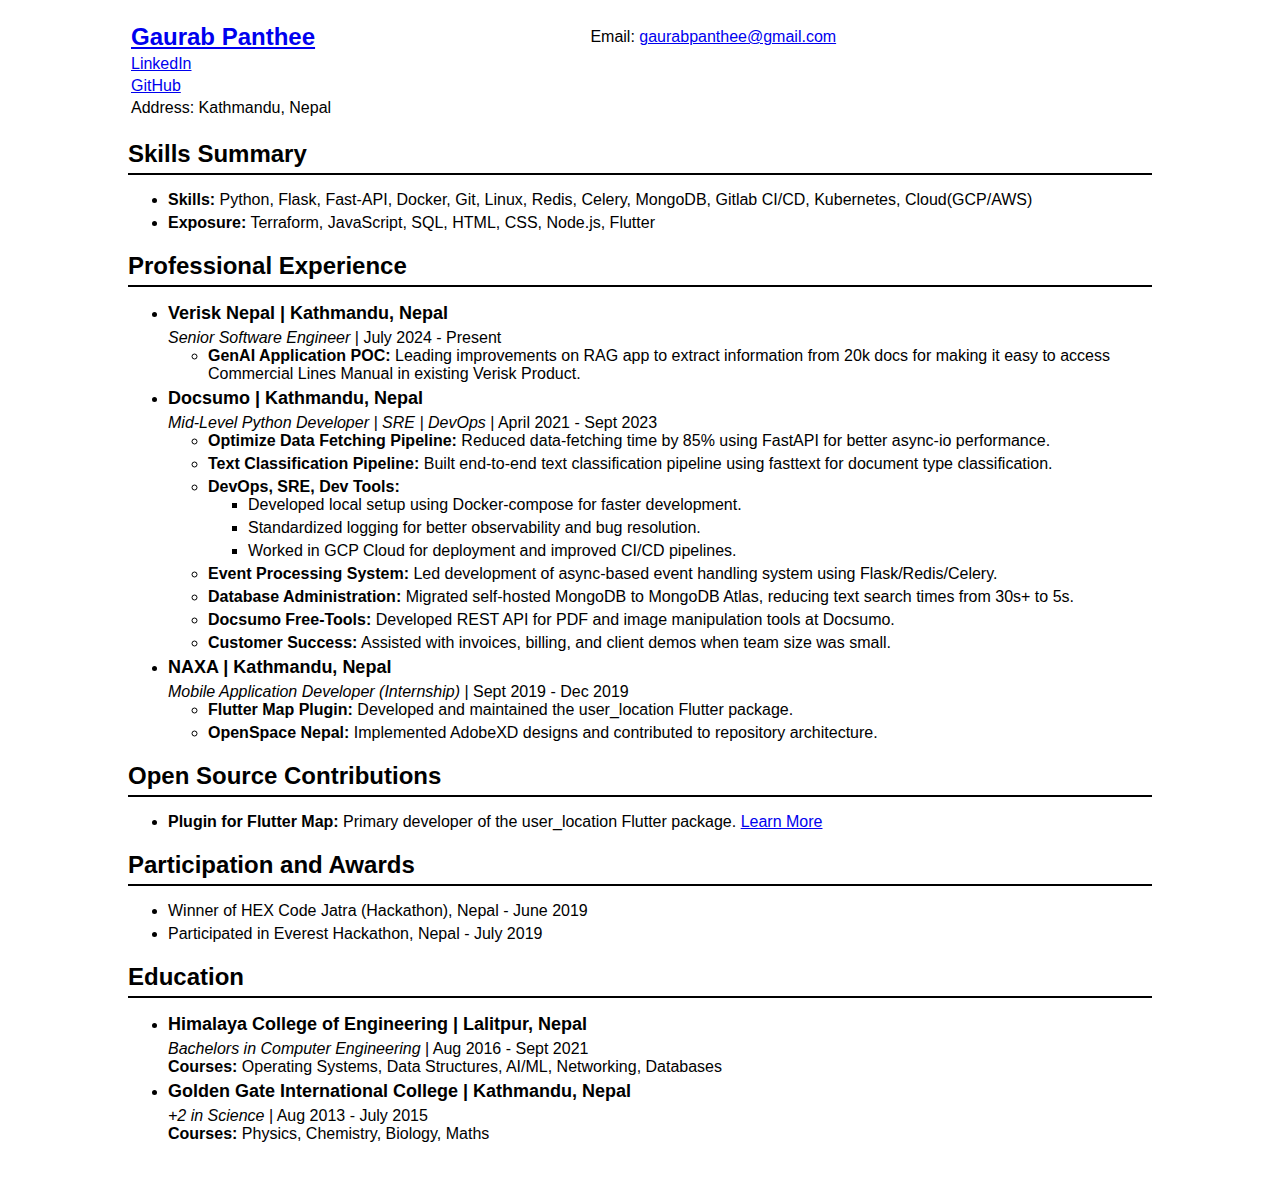
<file: resume.html>
<!DOCTYPE html>
<html lang="en">
<head>
    <meta charset="UTF-8">
    <meta name="viewport" content="width=device-width, initial-scale=1.0">
    <title>Resume - Gaurab Panthee</title>
    <style>
        body {
            font-family: Arial, sans-serif;
            margin: 0;
            padding: 0;
        }
        .container {
            width: 80%;
            margin: 0 auto;
            padding: 20px;
        }
        h2 {
            border-bottom: 2px solid black;
            margin-bottom: 5px;
            padding-bottom: 5px;
        }
        ul li {
            margin-bottom: 5px;
        }
        table {
            width: 100%;
            margin-bottom: 20px;
        }
        .contact-info {
            display: flex;
            justify-content: space-between;
        }
        .section {
            margin-bottom: 20px;
        }
        .section-heading {
            font-weight: bold;
            font-size: 18px;
            margin-bottom: 5px;
        }
    </style>
</head>
<body>
    <div class="container">
        <!-- Contact Info -->
        <table>
            <tr>
                <td><strong style="font-size:24px;"><a href="https://igaurab.com">Gaurab Panthee</a></strong></td>
                <td>Email: <a href="mailto:gaurabpanthee@gmail.com">gaurabpanthee@gmail.com</a></td>
            </tr>
            <tr>
                <td><a href="https://linkedin.com/in/gaurabpanthee/">LinkedIn</a></td>
            </tr>
            <tr>
                <td><a href="https://github.com/igaurab">GitHub</a></td>
            </tr>
            <tr>
                <td>Address: Kathmandu, Nepal</td>
            </tr>
        </table>

        <!-- Skills Summary -->
        <div class="section">
            <h2>Skills Summary</h2>
            <ul>
                <li><strong>Skills:</strong> Python, Flask, Fast-API, Docker, Git, Linux, Redis, Celery, MongoDB, Gitlab CI/CD, Kubernetes, Cloud(GCP/AWS)</li>
                <li><strong>Exposure:</strong> Terraform, JavaScript, SQL, HTML, CSS, Node.js, Flutter</li>
            </ul>
        </div>

        <!-- Professional Experience -->
        <div class="section">
            <h2>Professional Experience</h2>
            <ul>
                <li>
                    <div class="section-heading">Verisk Nepal | Kathmandu, Nepal</div>
                    <div><em>Senior Software Engineer</em> | July 2024 - Present</div>
                    <ul>
                        <li><strong>GenAI Application POC:</strong> Leading improvements on RAG app to extract information from 20k docs for making it easy to access Commercial Lines Manual in existing Verisk Product.</li>
                    </ul>
                </li>
                
                <li>
                    <div class="section-heading">Docsumo | Kathmandu, Nepal</div>
                    <div><em>Mid-Level Python Developer | SRE | DevOps</em> | April 2021 - Sept 2023</div>
                    <ul>
                        <li><strong>Optimize Data Fetching Pipeline:</strong> Reduced data-fetching time by 85% using FastAPI for better async-io performance.</li>
                        <li><strong>Text Classification Pipeline:</strong> Built end-to-end text classification pipeline using fasttext for document type classification.</li>
                        <li><strong>DevOps, SRE, Dev Tools:</strong>
                            <ul>
                                <li>Developed local setup using Docker-compose for faster development.</li>
                                <li>Standardized logging for better observability and bug resolution.</li>
                                <li>Worked in GCP Cloud for deployment and improved CI/CD pipelines.</li>
                            </ul>
                        </li>
                        <li><strong>Event Processing System:</strong> Led development of async-based event handling system using Flask/Redis/Celery.</li>
                        <li><strong>Database Administration:</strong> Migrated self-hosted MongoDB to MongoDB Atlas, reducing text search times from 30s+ to 5s.</li>
                        <li><strong>Docsumo Free-Tools:</strong> Developed REST API for PDF and image manipulation tools at Docsumo.</li>
                        <li><strong>Customer Success:</strong> Assisted with invoices, billing, and client demos when team size was small.</li>
                    </ul>
                </li>

                <li>
                    <div class="section-heading">NAXA | Kathmandu, Nepal</div>
                    <div><em>Mobile Application Developer (Internship)</em> | Sept 2019 - Dec 2019</div>
                    <ul>
                        <li><strong>Flutter Map Plugin:</strong> Developed and maintained the user_location Flutter package.</li>
                        <li><strong>OpenSpace Nepal:</strong> Implemented AdobeXD designs and contributed to repository architecture.</li>
                    </ul>
                </li>
            </ul>
        </div>

        <!-- Open Source Contributions -->
        <div class="section">
            <h2>Open Source Contributions</h2>
            <ul>
                <li><strong>Plugin for Flutter Map:</strong> Primary developer of the user_location Flutter package. <a href="https://medium.com/flutter-community/how-i-learned-flutter-and-made-an-open-source-contribution-to-flutter-map-c9ca95a59704">Learn More</a></li>
            </ul>
        </div>

        <!-- Awards -->
        <div class="section">
            <h2>Participation and Awards</h2>
            <ul>
                <li>Winner of HEX Code Jatra (Hackathon), Nepal - June 2019</li>
                <li>Participated in Everest Hackathon, Nepal - July 2019</li>
            </ul>
        </div>

        <!-- Education -->
        <div class="section">
            <h2>Education</h2>
            <ul>
                <li>
                    <div class="section-heading">Himalaya College of Engineering | Lalitpur, Nepal</div>
                    <div><em>Bachelors in Computer Engineering</em> | Aug 2016 - Sept 2021</div>
                    <div><strong>Courses:</strong> Operating Systems, Data Structures, AI/ML, Networking, Databases</div>
                </li>

                <li>
                    <div class="section-heading">Golden Gate International College | Kathmandu, Nepal</div>
                    <div><em>+2 in Science</em> | Aug 2013 - July 2015</div>
                    <div><strong>Courses:</strong> Physics, Chemistry, Biology, Maths</div>
                </li>
            </ul>
        </div>
    </div>
</body>
</html>
</file>
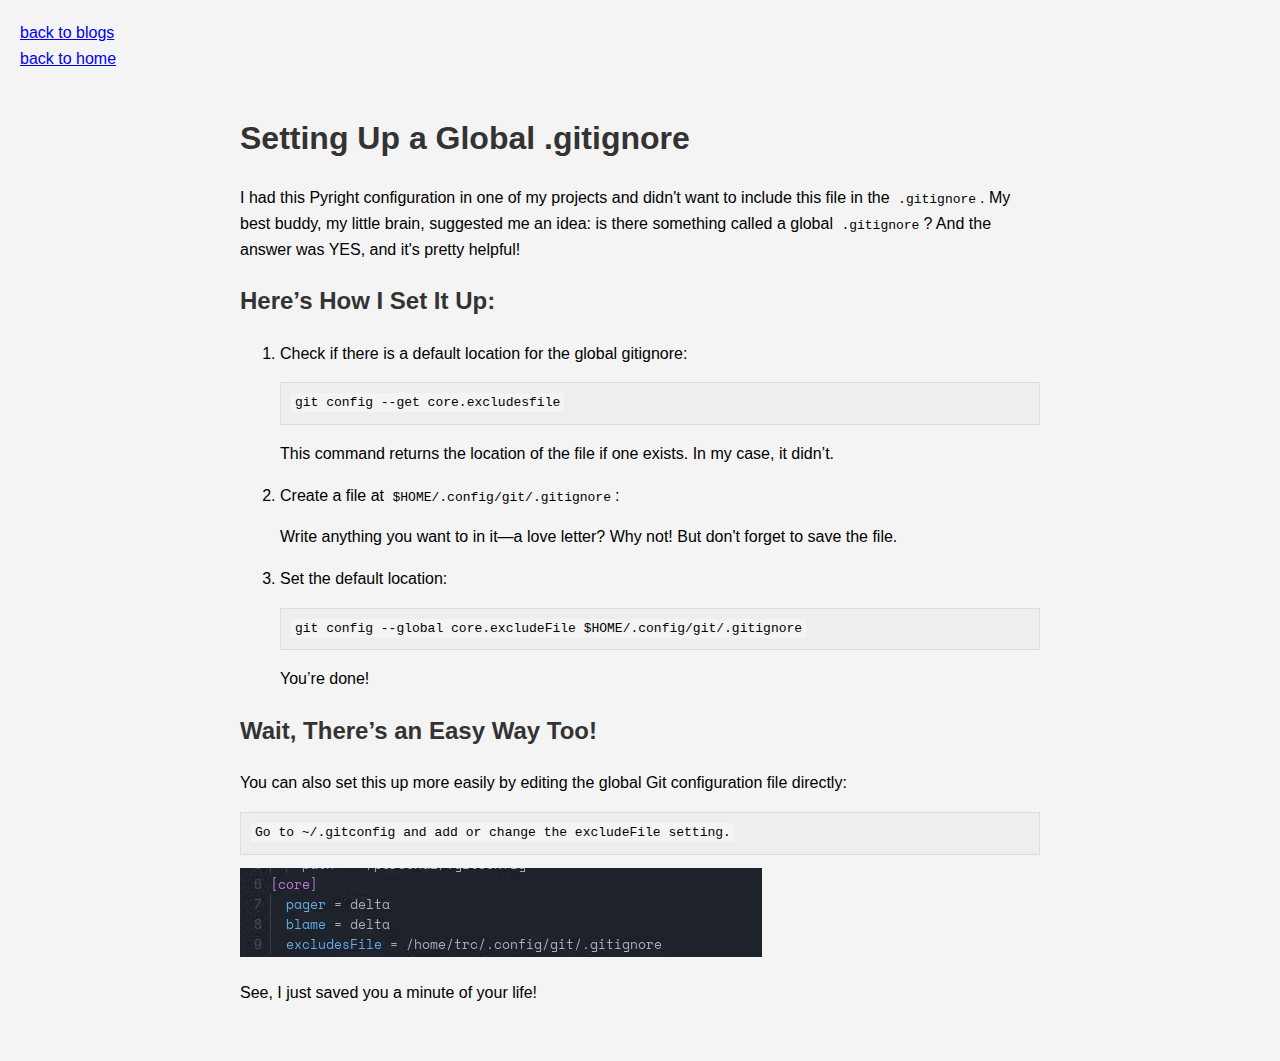
<file: blogs/global_gitignore.html>
<!DOCTYPE html>
<html lang="en">
<head>
    <meta charset="UTF-8">
    <meta name="viewport" content="width=device-width, initial-scale=1.0">
    <title>Setting Up a Global .gitignore</title>
    <link rel="stylesheet" href="style.css">
</head>
<body>
    <div class="container">
        <h1>Setting Up a Global .gitignore</h1>
        <p>I had this Pyright configuration in one of my projects and didn't want to include this file in the <code>.gitignore</code>. My best buddy, my little brain, suggested me an idea: is there something called a global <code>.gitignore</code>? And the answer was YES, and it's pretty helpful!</p>

        <h2>Here’s How I Set It Up:</h2>
        <ol>
            <li>
                <p>Check if there is a default location for the global gitignore:</p>
                <pre><code>git config --get core.excludesfile</code></pre>
                <p>This command returns the location of the file if one exists. In my case, it didn’t.</p>
            </li>
            <li>
                <p>Create a file at <code>$HOME/.config/git/.gitignore</code>:</p>
                <p>Write anything you want to in it—a love letter? Why not! But don't forget to save the file.</p>
            </li>
            <li>
                <p>Set the default location:</p>
                <pre><code>git config --global core.excludeFile $HOME/.config/git/.gitignore</code></pre>
                <p>You’re done!</p>
            </li>
        </ol>

        <h2>Wait, There’s an Easy Way Too!</h2>
        <p>You can also set this up more easily by editing the global Git configuration file directly:</p>
        <pre><code>Go to ~/.gitconfig and add or change the excludeFile setting.</code></pre>
        <img src="./images/global_gitignore.jpg"/>
        <p>See, I just saved you a minute of your life!</p>
    </div>
</body>
<script src="script.js"></script>
</html>
</file>
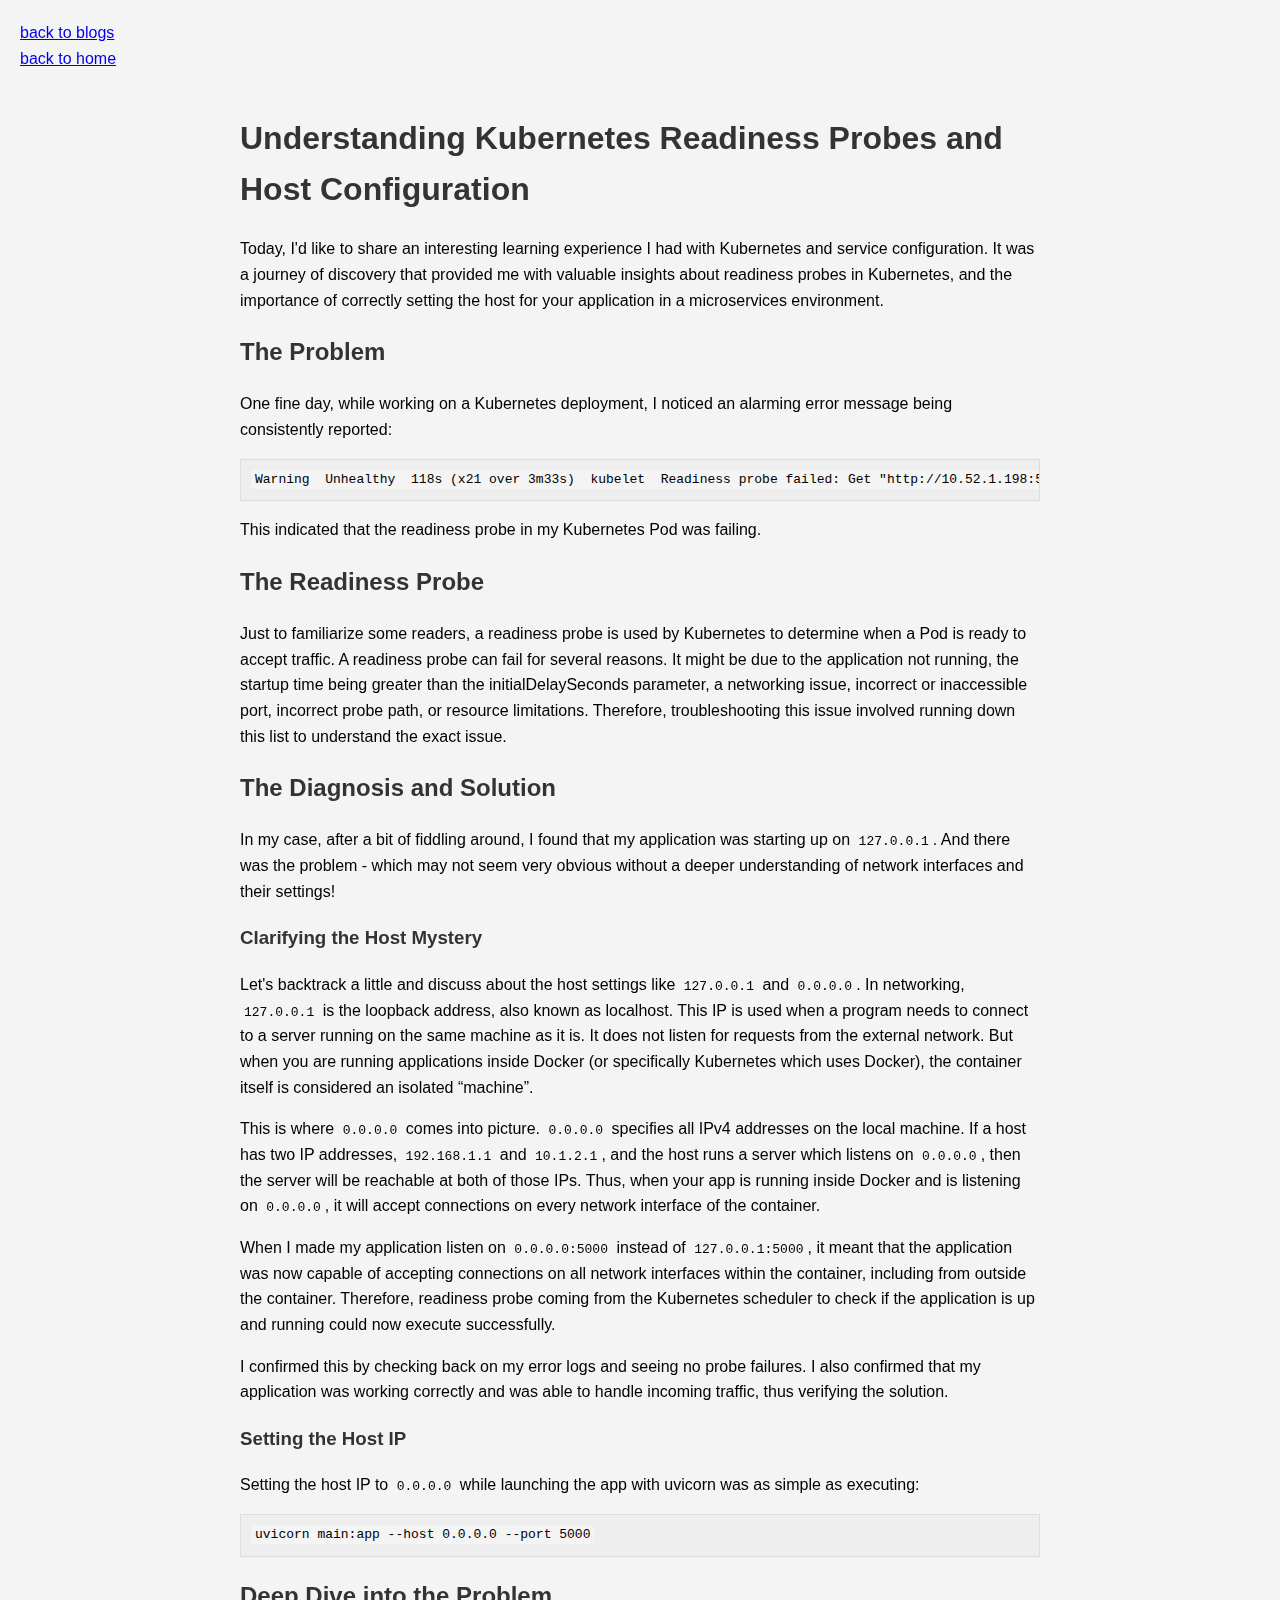
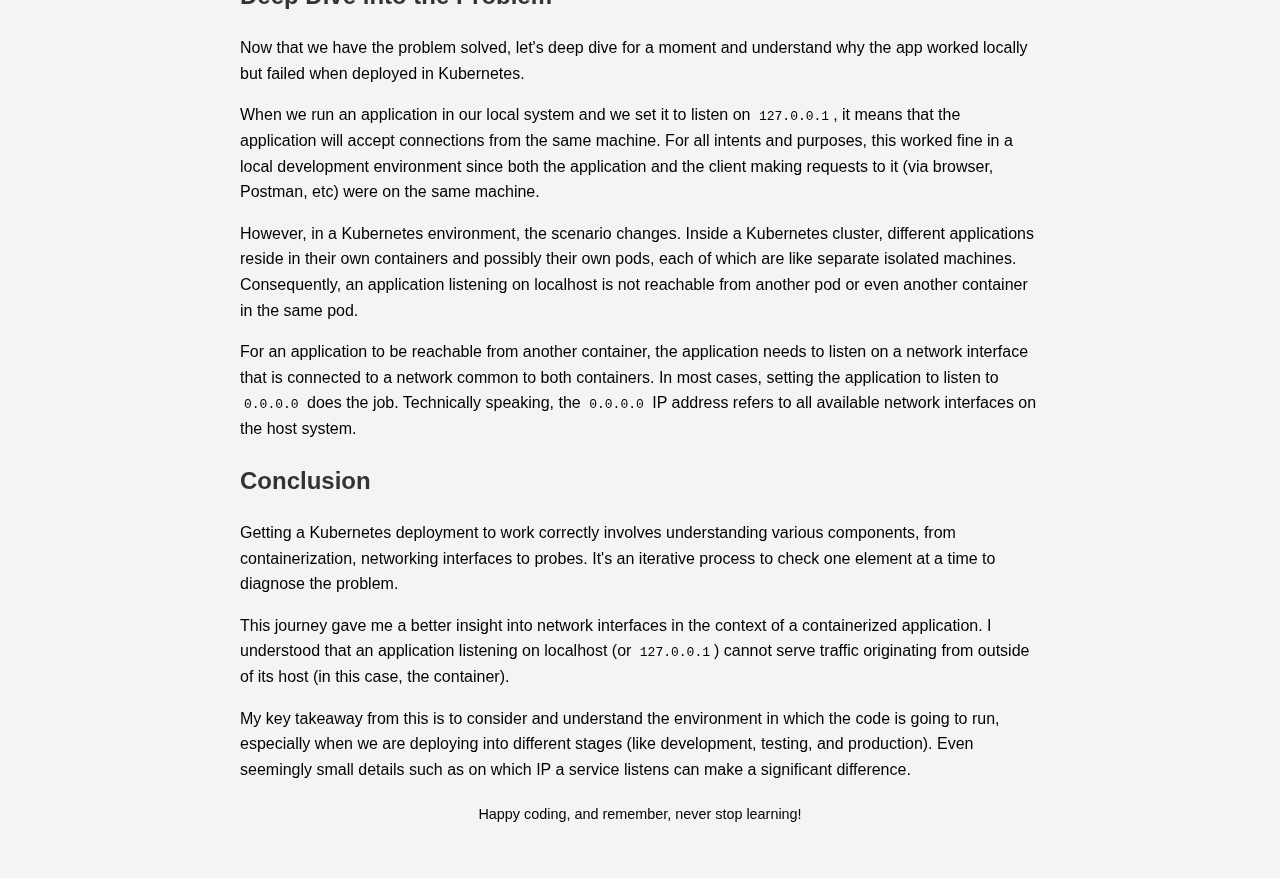
<file: blogs/kubernetes_host.html>
<!DOCTYPE html>
<html lang="en">
<head>
    <meta charset="UTF-8">
    <meta name="viewport" content="width=device-width, initial-scale=1.0">
    <title>Kubernetes Readiness Probe and Host Configuration</title>
    <link rel="stylesheet" href="./style.css">
</head>
<body>
    <div class="container">
        <h1>Understanding Kubernetes Readiness Probes and Host Configuration</h1>
        <p>Today, I'd like to share an interesting learning experience I had with Kubernetes and service configuration. It was a journey of discovery that provided me with valuable insights about readiness probes in Kubernetes, and the importance of correctly setting the host for your application in a microservices environment.</p>

        <h2>The Problem</h2>
        <p>One fine day, while working on a Kubernetes deployment, I noticed an alarming error message being consistently reported:</p>
        <pre><code>Warning  Unhealthy  118s (x21 over 3m33s)  kubelet  Readiness probe failed: Get "http://10.52.1.198:5000/api/v1/db/": dial tcp 10.52.1.198:5000: connect: connection refused</code></pre>
        <p>This indicated that the readiness probe in my Kubernetes Pod was failing.</p>

        <h2>The Readiness Probe</h2>
        <p>Just to familiarize some readers, a readiness probe is used by Kubernetes to determine when a Pod is ready to accept traffic. A readiness probe can fail for several reasons. It might be due to the application not running, the startup time being greater than the initialDelaySeconds parameter, a networking issue, incorrect or inaccessible port, incorrect probe path, or resource limitations. Therefore, troubleshooting this issue involved running down this list to understand the exact issue.</p>

        <h2>The Diagnosis and Solution</h2>
        <p>In my case, after a bit of fiddling around, I found that my application was starting up on <code>127.0.0.1</code>. And there was the problem - which may not seem very obvious without a deeper understanding of network interfaces and their settings!</p>

        <h3>Clarifying the Host Mystery</h3>
        <p>Let's backtrack a little and discuss about the host settings like <code>127.0.0.1</code> and <code>0.0.0.0</code>. In networking, <code>127.0.0.1</code> is the loopback address, also known as localhost. This IP is used when a program needs to connect to a server running on the same machine as it is. It does not listen for requests from the external network. But when you are running applications inside Docker (or specifically Kubernetes which uses Docker), the container itself is considered an isolated “machine”.</p>

        <p>This is where <code>0.0.0.0</code> comes into picture. <code>0.0.0.0</code> specifies all IPv4 addresses on the local machine. If a host has two IP addresses, <code>192.168.1.1</code> and <code>10.1.2.1</code>, and the host runs a server which listens on <code>0.0.0.0</code>, then the server will be reachable at both of those IPs. Thus, when your app is running inside Docker and is listening on <code>0.0.0.0</code>, it will accept connections on every network interface of the container.</p>

        <p>When I made my application listen on <code>0.0.0.0:5000</code> instead of <code>127.0.0.1:5000</code>, it meant that the application was now capable of accepting connections on all network interfaces within the container, including from outside the container. Therefore, readiness probe coming from the Kubernetes scheduler to check if the application is up and running could now execute successfully.</p>

        <p>I confirmed this by checking back on my error logs and seeing no probe failures. I also confirmed that my application was working correctly and was able to handle incoming traffic, thus verifying the solution.</p>

        <h3>Setting the Host IP</h3>
        <p>Setting the host IP to <code>0.0.0.0</code> while launching the app with uvicorn was as simple as executing:</p>
        <pre><code>uvicorn main:app --host 0.0.0.0 --port 5000</code></pre>

        <h2>Deep Dive into the Problem</h2>
        <p>Now that we have the problem solved, let's deep dive for a moment and understand why the app worked locally but failed when deployed in Kubernetes.</p>

        <p>When we run an application in our local system and we set it to listen on <code>127.0.0.1</code>, it means that the application will accept connections from the same machine. For all intents and purposes, this worked fine in a local development environment since both the application and the client making requests to it (via browser, Postman, etc) were on the same machine.</p>

        <p>However, in a Kubernetes environment, the scenario changes. Inside a Kubernetes cluster, different applications reside in their own containers and possibly their own pods, each of which are like separate isolated machines. Consequently, an application listening on localhost is not reachable from another pod or even another container in the same pod.</p>

        <p>For an application to be reachable from another container, the application needs to listen on a network interface that is connected to a network common to both containers. In most cases, setting the application to listen to <code>0.0.0.0</code> does the job. Technically speaking, the <code>0.0.0.0</code> IP address refers to all available network interfaces on the host system.</p>

        <h2>Conclusion</h2>
        <p>Getting a Kubernetes deployment to work correctly involves understanding various components, from containerization, networking interfaces to probes. It's an iterative process to check one element at a time to diagnose the problem.</p>

        <p>This journey gave me a better insight into network interfaces in the context of a containerized application. I understood that an application listening on localhost (or <code>127.0.0.1</code>) cannot serve traffic originating from outside of its host (in this case, the container).</p>

        <p>My key takeaway from this is to consider and understand the environment in which the code is going to run, especially when we are deploying into different stages (like development, testing, and production). Even seemingly small details such as on which IP a service listens can make a significant difference.</p>

        <p class="footer">Happy coding, and remember, never stop learning!</p>
    </div>
</body>
<script src="script.js"></script>
</html>
</file>
<file: blogs/style.css>
body {
    font-family: Arial, sans-serif;
    line-height: 1.6;
    margin: 20px;
    padding: 0;
    background-color: #f4f4f4;
}

h1, h2, h3 {
    color: #333;
}

pre {
    background: #eee;
    border: 1px solid #ddd;
    padding: 10px;
    overflow-x: auto;
}

code {
    background: #f4f4f4;
    padding: 2px 4px;
    border-radius: 3px;
}

.container {
    max-width: 800px;
    margin: auto;
    padding: 20px;
    border-radius: 8px;
}

.footer {
    text-align: center;
    margin-top: 20px;
    font-size: 0.9em;
}
</file>
